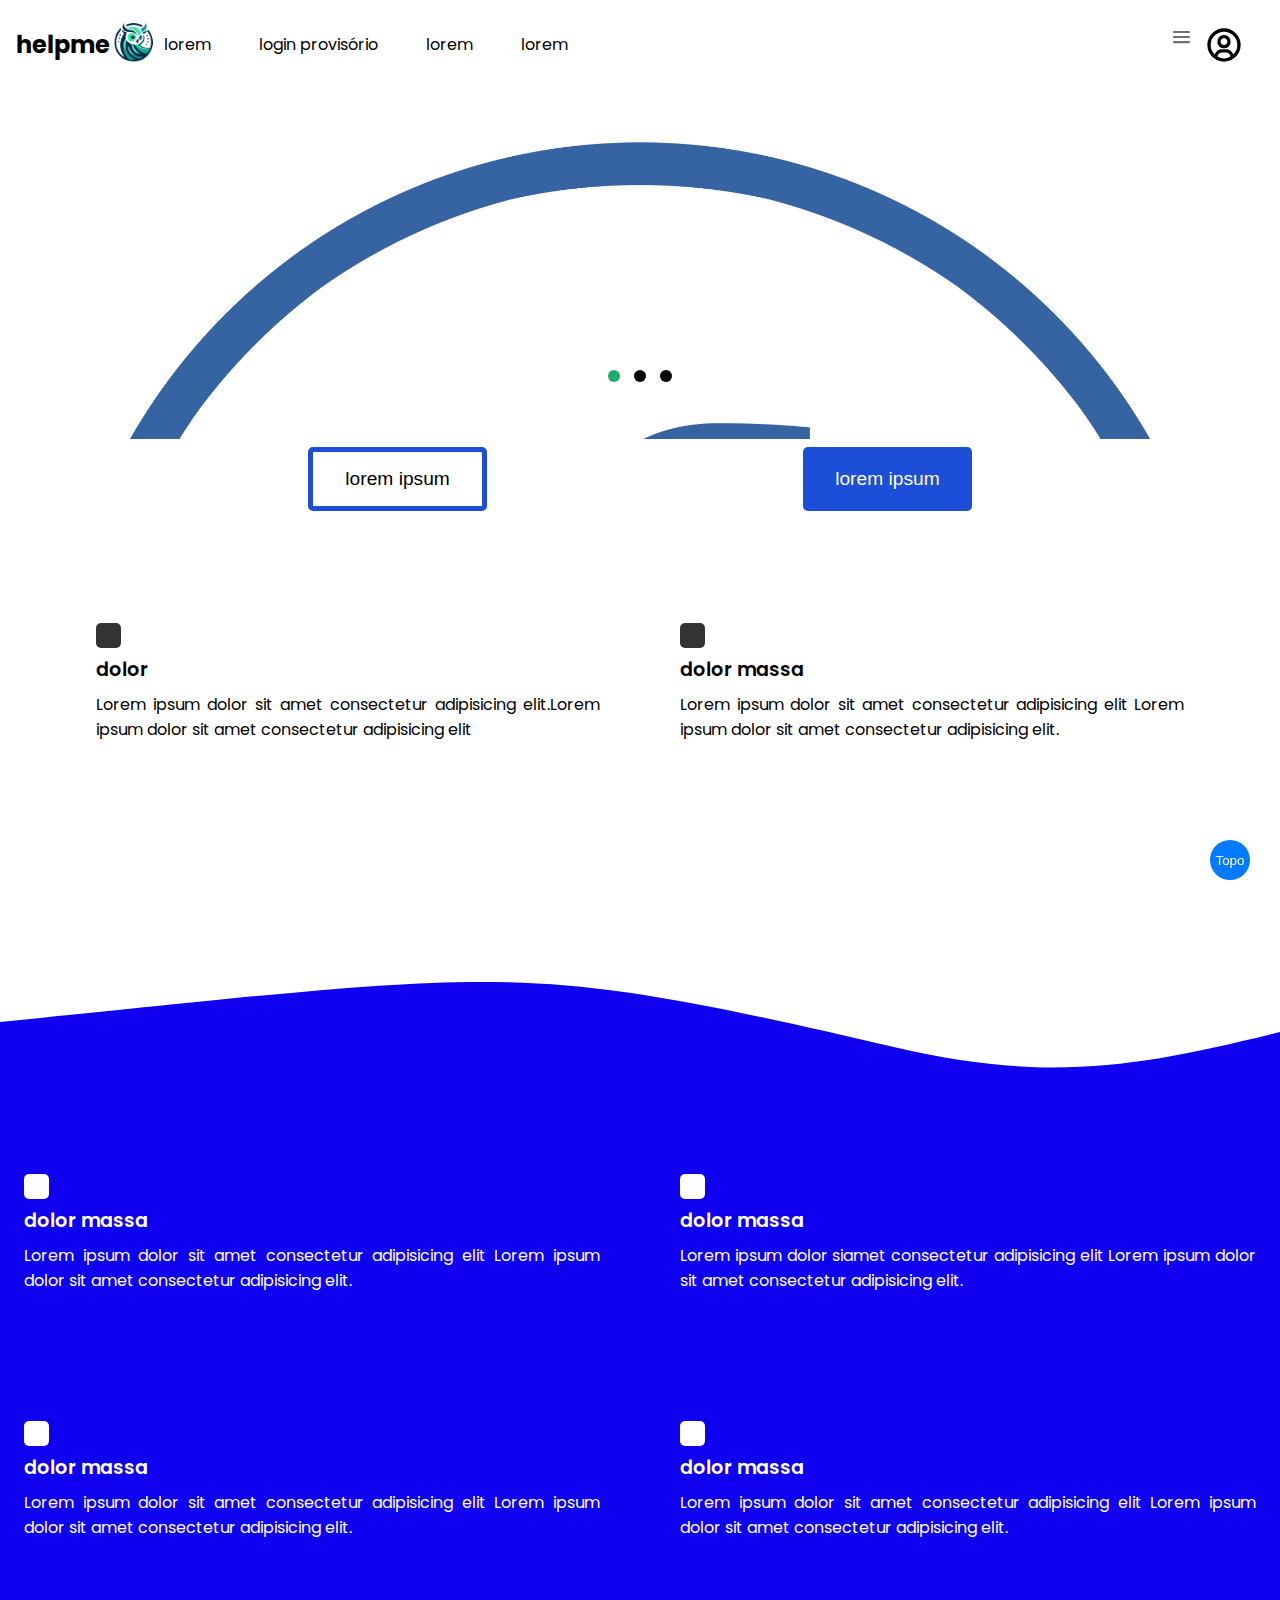
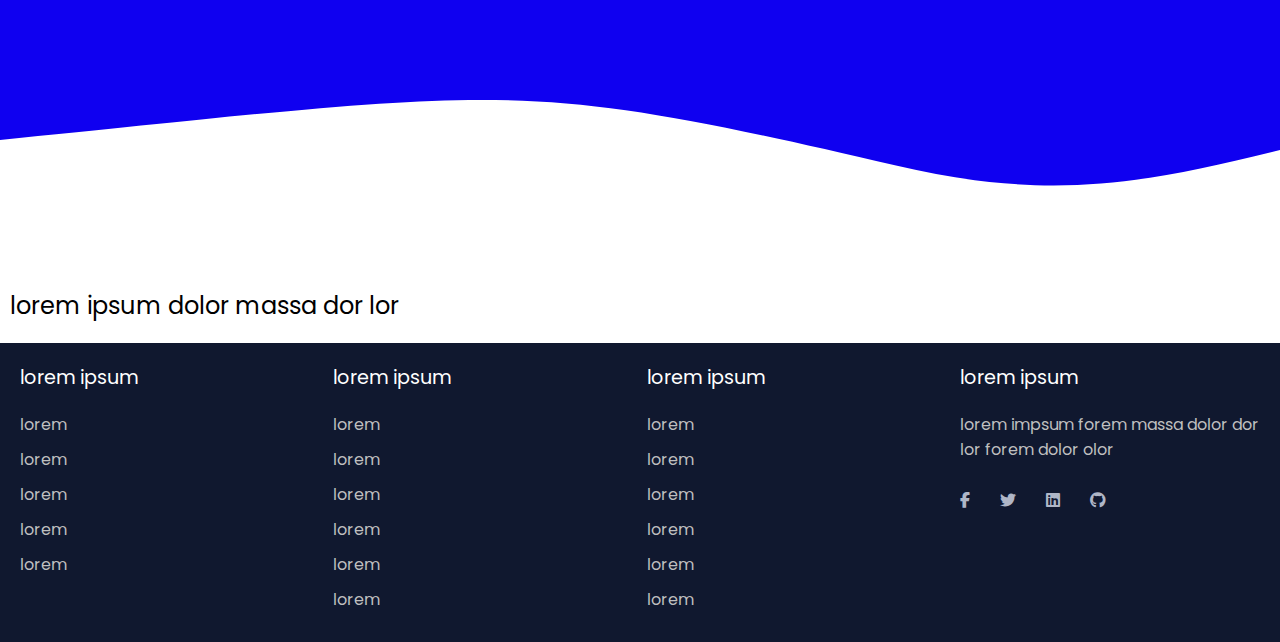
<file: index.html>
<!DOCTYPE html>
<html lang="pt-br">

<head>
  <meta charset="UTF-8">
  <meta name="viewport" content="width=device-width, initial-scale=1.0">
  <link rel="stylesheet" href="css/style.css">
  <script src="js/script.js" defer></script>
  <script src="js/usuario.js" defer></script>
  <script src="js/botaoSubir.js" defer></script>
  <script src="js/slide.js" defer></script>
  <link rel="preconnect" href="https://fonts.googleapis.com" />
  <link rel="preconnect" href="https://fonts.gstatic.com" crossorigin />
  <link href="https://fonts.googleapis.com/css2?family=Poppins:wght@300;400;500;600;700&display=swap" rel="stylesheet" />
  <link rel="stylesheet" href="https://fonts.googleapis.com/css2?family=Material+Symbols+Outlined:opsz,wght,FILL,GRAD@20..48,100..700,0..1,-50..200" />
  <link rel="stylesheet" href="https://cdnjs.cloudflare.com/ajax/libs/font-awesome/6.4.2/css/all.min.css" />
  <link rel="stylesheet" href="https://cdn.jsdelivr.net/npm/boxicons@latest/css/boxicons.min.css">
  <link href="https://fonts.googleapis.com/css2?family=Poppins:wght@200;300;400;600&display=swap" rel="stylesheet">
  <link href="https://fonts.googleapis.com/css?family=Material+Icons|Material+Icons+Outlined|Material+Icons+Two+Tone|Material+Icons+Round|Material+Icons+Sharp" rel="stylesheet">
  <title>helpme</title>
</head>

<body>

  <nav>

    <div id="logo">
      <h2>helpme</h2>
      <a href="#" class="aPadrao">
        <img src="images/logo.png" alt="logo" style="width: 50px;">
      </a>
    </div>

    <ul id="links">
      <li class="link aPadrao"><a href=".html">lorem</a></li>
      <li class="link aPadrao"><a href="login.html">login provisório</a></li>
      <li class="link aPadrao"><a href="#">lorem</a></li>
      <li class="link aPadrao"><a href="#">lorem</a></li>
    </ul>

    <div id="iconeNav">
      <div class="logo_item">
        <i class="bx bx-menu" id="sidebarOpen"></i>

      </div>
      <div class="action">
        <div class="profile" onclick="menuToggle();">
          <img src="/images/bx-user-circle.svg" alt="">
        </div>

        <div class="perfilMenu">
          <h3>
            lorem
            <div>
              lorem
            </div>
          </h3>
          <ul>
            <li>
              <span class="material-icons icons-size">person</span>
              <a href="#">lorem</a>
            </li>
            <li>
              <span class="material-icons icons-size">person</span>
              <a href="#">lorem</a>
            </li>
            <li>
              <span class="material-icons icons-size">person</span>
              <a href="#">lorem</a>
            </li>
            <li>
              <span class="material-icons icons-size">person</span>
              <a href="#">lorem</a>
            </li>
            <li>
              <span class="material-icons icons-size">person</span>
              <a href="#">lorem</a>
            </li>
            <li>
              <span class="material-icons icons-size">person</span>
              <a href="#">lorem</a>
            </li>
          </ul>
        </div>
      </div>


    </div>
    <div class="sidebar">
      <div class="menuConteudo">
        <ul class="itensMenu">
          <div class="tituloMenu impsumMenu"></div>

          <li class="item">
            <div href="#" class="navlink itensSubmenu">
              <span class="navlinkIcone">
                <i class="bx bx-log-out"></i>
              </span>
              <span class="navlink">lorem</span>
              <i class="bx bx-chevron-right arrow-left"></i>
            </div>

            <ul class="itensMenu submenu">
              <a href="#" class="linkNav sublink">lorem</a>
              <a href="#" class="linkNav sublink">lorem</a>
              <a href="#" class="linkNav sublink">lorem</a>
              <a href="#" class="linkNav sublink">lorem</a>
            </ul>
          </li>

          <li class="item">
            <div href="#" class="navlink itensSubmenu">
              <span class="navlinkIcone">
                <i class="bx bx-log-out"></i>
              </span>
              <span class="navlink">lorem</span>
              <i class="bx bx-chevron-right arrow-left"></i>
            </div>

            <ul class="itensMenu submenu">
              <a href="#" class="linkNav sublink">lorem</a>
              <a href="#" class="linkNav sublink">lorem</a>
              <a href="#" class="linkNav sublink">lorem</a>
              <a href="#" class="linkNav sublink">lorem</a>
            </ul>
          </li>

        </ul>

        <ul class="itensMenu">
          <div class="tituloMenu loremMenu"></div>

          <li class="item">
            <a href="#" class="linkNav">
              <span class="navlinkIcone">
                <i class="bx bx-log-out"></i>
              </span>
              <span class="navlink">lorem</span>
            </a>
          </li>


          <li class="item">
            <a href="#" class="linkNav">
              <span class="navlinkIcone">
                <i class="bx bx-log-out"></i>
              </span>
              <span class="navlink">lorem</span>
            </a>
          </li>
          <li class="item">
            <a href="#" class="linkNav">
              <span class="navlinkIcone">
                <i class="bx bx-log-out"></i>
              </span>
              <span class="navlink">lorem</span>
            </a>
          </li>
          <li class="item">
            <a href="#" class="linkNav">
              <span class="navlinkIcone">
                <i class="bx bx-log-out"></i>
              </span>
              <span class="navlink">lorem</span>
            </a>
          </li>
        </ul>
        <ul class="itensMenu">
          <div class="tituloMenu massaMenu"></div>
          <li class="item">
            <a href="#" class="linkNav">
              <span class="navlinkIcone">
                <i class="bx bx-log-out"></i>
              </span>
              <span class="navlink">lorem</span>
            </a>
          </li>
          <li class="item">
            <a href="#" class="linkNav">
              <span class="navlinkIcone">
                <i class="bx bx-log-out"></i>
              </span>
              <span class="navlink">lorem</span>
            </a>
          </li>
          <li class="item">
            <a href="#" class="linkNav">
              <span class="navlinkIcone">
                <i class="bx bx-log-out"></i>
              </span>
              <span class="navlink">lorem</span>
            </a>
          </li>
          <li class="item">
            <a href="#" class="linkNav">
              <span class="navlinkIcone">
                <i class="bx bx-log-out"></i>
              </span>
              <span class="linkNav">lorem</span>
            </a>
          </li>
        </ul>

        <div class="abaixoConteudo">
          <div class="abaixo sidebarEspandido">
            <span>lorem</span>
            <i class='bx bx-log-in'></i>
          </div>
          <div class="abaixo CollapseSidebar">
            <span>lorem</span>
            <i class='bx bx-log-out'></i>
          </div>
        </div>
      </div>
    </div>
  </nav>





  <div id="containerSlider">
    <div class="slider">
      <div class="slide"><img src="images/face.png" alt="Imagem 1"></div>
      <div class="slide"><img src="images/logo.png" alt="Imagem 2"></div>
      <div class="slide"><img src="images/micro.png" alt="Imagem 3"></div>
    </div>
    <div id="pontosSlider">
      <span class="ponto"></span>
      <span class="ponto"></span>
      <span class="ponto"></span>
    </div>
  </div>




  <div id="conteinerBotaoCentralizado">
    <button class="btn" id="btnSemLogin">lorem ipsum</button>
    <button class="btn">lorem ipsum</button>
  </div>
  <section class="container">
    <div id="cardCont">
      <div class="card">
        <svg width="25" height="25">
          <rect width="25" height="25" fill="#333333" rx="5" ry="5" />
        </svg>
        <h4>dolor</h4>
        <p>
          Lorem ipsum dolor sit amet consectetur adipisicing elit.Lorem ipsum dolor sit amet consectetur adipisicing elit
        </p>
      </div>
      <div class="card">
        <svg width="25" height="25">
          <rect width="25" height="25" fill="#333333" rx="5" ry="5" />
        </svg>
        <h4>dolor massa</h4>
        <p>
          Lorem ipsum dolor sit amet consectetur adipisicing elit Lorem ipsum dolor sit amet consectetur adipisicing elit.
        </p>
      </div>

    </div>
  </section>

  <svg viewBox="0 0 1000 200" class="onda">
    <path d="M0,100 
             C400,60 400,50 700,120
             S1000,0 2000,0
             V200 
             H0 
             Z" fill="#0f00f0" />
  </svg>
  <div id="waveDiv">
    <section>
      <div id="cardCont">
        <div class="card cardWave">
          <svg width="25" height="25">
            <rect width="25" height="25" fill="#fff" rx="5" ry="5" />
          </svg>
          <h4>dolor massa</h4>
          <p>
            Lorem ipsum dolor sit amet consectetur adipisicing elit Lorem ipsum dolor sit amet consectetur adipisicing elit.
          </p>
        </div>
        <div class="card cardWave">
          <svg width="25" height="25">
            <rect width="25" height="25" fill="#fff" rx="5" ry="5" />
          </svg>
          <h4>dolor massa</h4>
          <p>
            Lorem ipsum dolor siamet consectetur adipisicing elit Lorem ipsum dolor sit amet consectetur adipisicing elit.
          </p>
        </div>
        <div class="card cardWave">
          <svg width="25" height="25">
            <rect width="25" height="25" fill="#fff" rx="5" ry="5" />
          </svg>
          <h4>dolor massa</h4>
          <p>
            Lorem ipsum dolor sit amet consectetur adipisicing elit Lorem ipsum dolor sit amet consectetur adipisicing elit.
          </p>
        </div>
        <div class="card cardWave">
          <svg width="25" height="25">
            <rect width="25" height="25" fill="#fff" rx="5" ry="5" />
          </svg>
          <h4>dolor massa</h4>
          <p>
            Lorem ipsum dolor sit amet consectetur adipisicing elit Lorem ipsum dolor sit amet consectetur adipisicing elit.
          </p>
        </div>
      </div>
    </section>
  </div>
  <svg viewBox="0 0 1000 200" class="onda">
    <path d="M0,100 
             C400,60 400,50 700,120
             S1000,0 2000,0
             V0 
             H0 
             Z" fill="#0f00f0" />
  </svg>

  <button id="botaoTopo" title="Voltar ao Topo">Topo</button>





  <div id="footerCont">

    <section>
      <h2 id="textoFooter">lorem ipsum dolor massa dor lor </h2>
    </section>

    <footer class="footer">
      <div class="footerRow">
        <div class="footerCol">
          <h4>lorem ipsum</h4>
          <ul class="links">
            <li><a href="#">lorem</a></li>
            <li><a href="#">lorem</a></li>
            <li><a href="#">lorem</a></li>
            <li><a href="#">lorem</a></li>
            <li><a href="#">lorem</a></li>
          </ul>
        </div>

        <div class="footerCol">
          <h4>lorem ipsum</h4>
          <ul class="links">
            <li><a href="#">lorem</a></li>
            <li><a href="#">lorem</a></li>
            <li><a href="#">lorem</a></li>
            <li><a href="#">lorem</a></li>
            <li><a href="#">lorem</a></li>
            <li><a href="#">lorem</a></li>
          </ul>
        </div>

        <div class="footerCol">
          <h4>lorem ipsum</h4>
          <ul class="links">
            <li><a href="#">lorem</a></li>
            <li><a href="#">lorem</a></li>
            <li><a href="#">lorem</a></li>
            <li><a href="#">lorem</a></li>
            <li><a href="#">lorem</a></li>
            <li><a href="#">lorem</a></li>
          </ul>
        </div>

        <div class="footerCol">
          <h4>lorem ipsum</h4>
          <p>
            lorem impsum forem massa dolor dor lor forem dolor olor
          </p>
          <div id="iconesFooter">
            <i class="fa-brands fa-facebook-f"></i>
            <i class="fa-brands fa-twitter"></i>
            <i class="fa-brands fa-linkedin"></i>
            <i class="fa-brands fa-github"></i>
          </div>
        </div>
      </div>
    </footer>
  </div>


  <noscript>
    <meta http-equiv="refresh" content="0;url=noscript.html">
  </noscript>
  <script>

  </script>
</body>

</html>
</file>
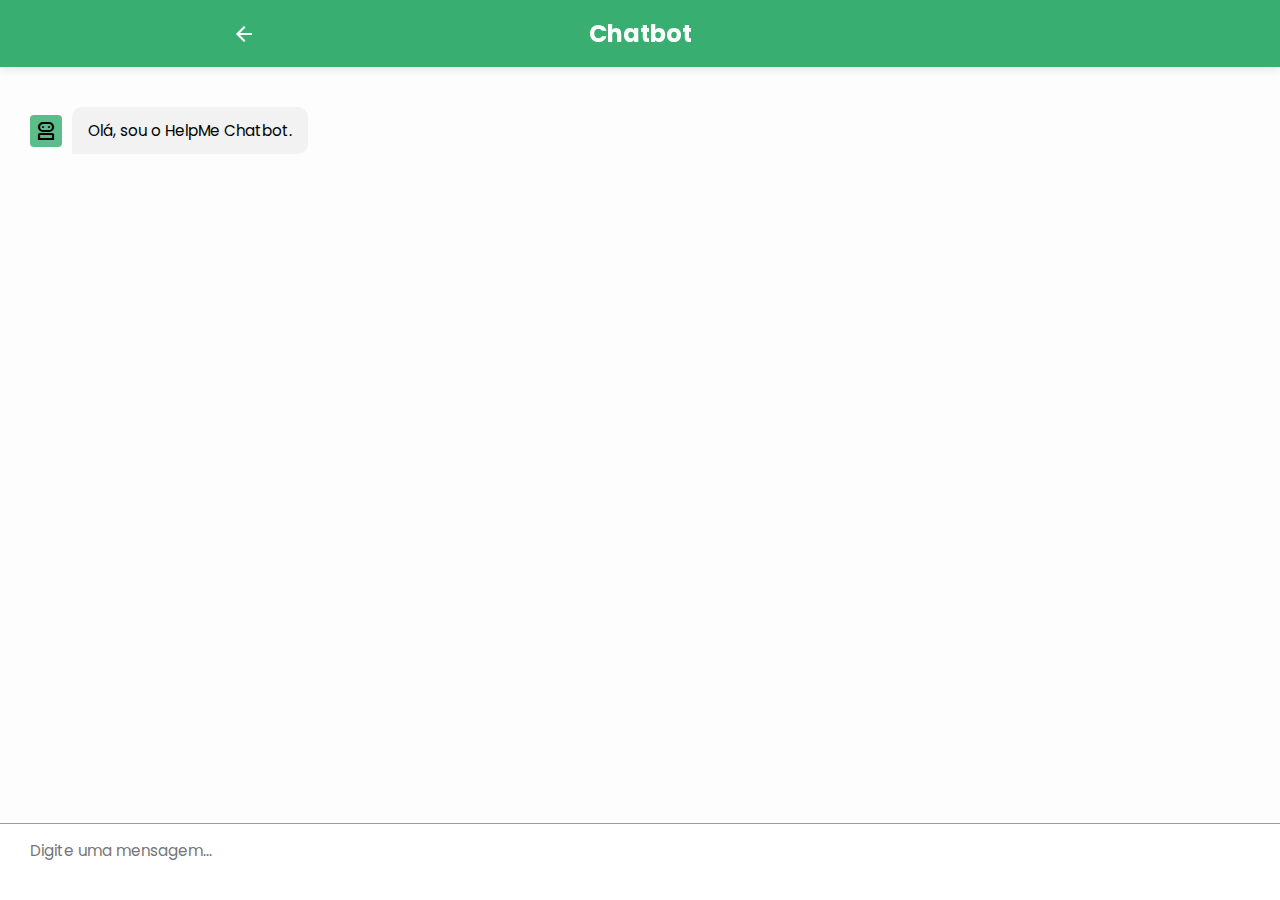
<file: chatbot.html>
<!DOCTYPE html>
<html lang="pt-br">

<head>
  <meta charset="utf-8">
  <meta name="viewport" content="width=device-width, initial-scale=1.0">
  <title>Helpme Chatbot</title>
  <link rel="stylesheet" href="css/chat.css">
  <link rel="stylesheet" href="https://fonts.googleapis.com/css2?family=Poppins:wght@400;500;600&display=swap">
  <link rel="stylesheet" href="https://fonts.googleapis.com/css2?family=Material+Symbols+Outlined:opsz,wght,FILL,GRAD@48,400,0,0">
  <link rel="stylesheet" href="https://fonts.googleapis.com/css2?family=Material+Symbols+Rounded:opsz,wght,FILL,GRAD@48,400,1,0">
  <script src="js/bot.js" defer></script>
</head>

<body>
  <div class="chatbot">
    <header>
      <a href="index.html"> <span class="material-symbols-outlined">arrow_back</span></a>
      <h2>Chatbot</h2>
    </header>
    <ul id="chatCont">
      <li class="chat chegada">
        <span class="material-symbols-outlined">robot_2</span>
        <p>Olá, sou o HelpMe Chatbot.</p>
      </li>
    </ul>
    <div id="chatInput">
      <textarea placeholder="Digite uma mensagem..." spellcheck="false" required></textarea>
      <span id="sendBtn" class="material-symbols-rounded">send</span>
    </div>
  </div>
</body>

</html>
</file>
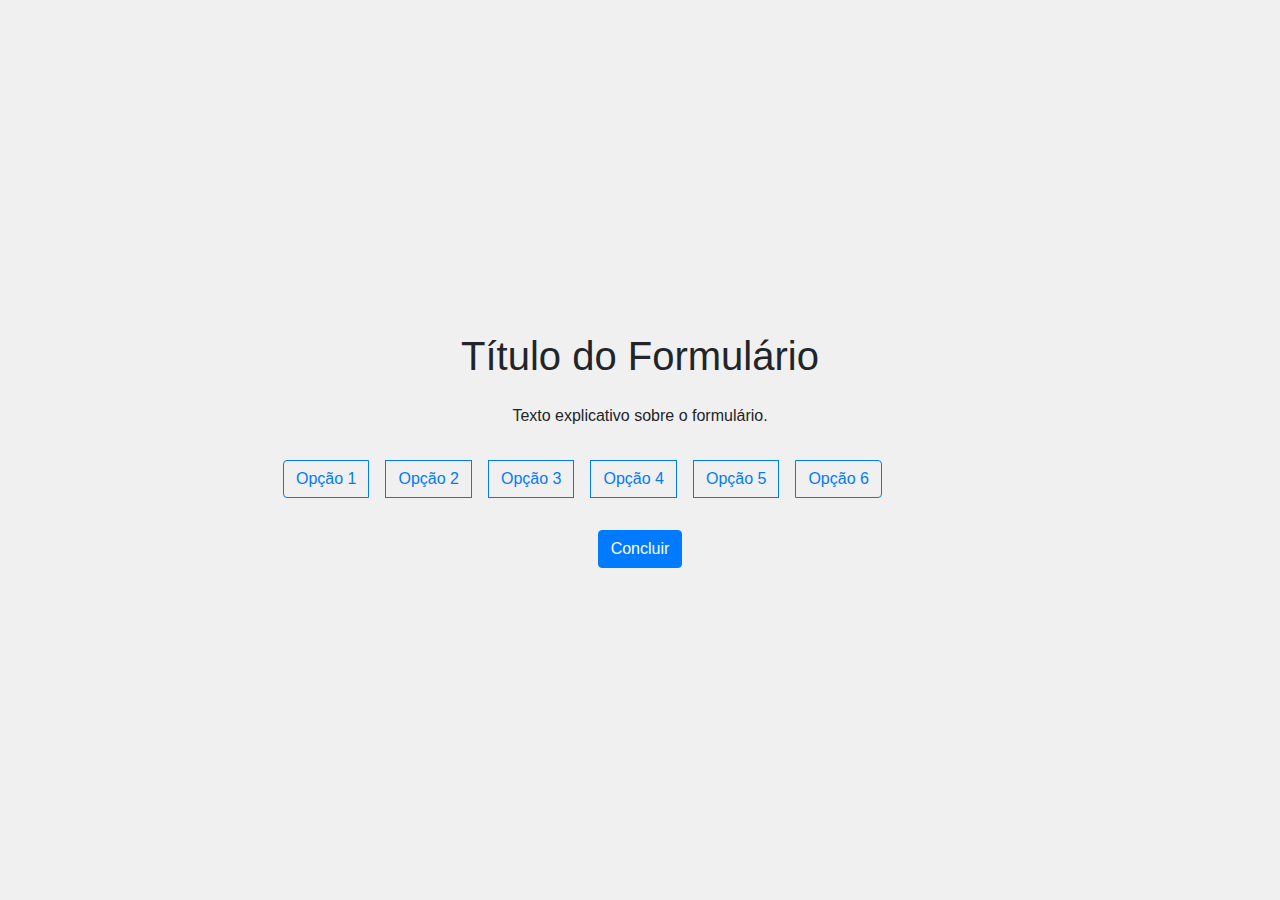
<file: formulario.html>
<!DOCTYPE html>
<html lang="pt-BR">
<head>
  <meta charset="UTF-8">
  <meta name="viewport" content="width=device-width, initial-scale=1, shrink-to-fit=no">
  <title>Formulário helpme prototipo</title>
  <link rel="stylesheet" href="https://maxcdn.bootstrapcdn.com/bootstrap/4.0.0/css/bootstrap.min.css">
  <style>
    body {
      min-height: 100vh;
      display: flex;
      align-items: center;
      justify-content: center;
      background-color: #f0f0f0;
    }
  </style>
</head>
<body>
  <div class="container">
    <div class="text-center">
      <h1 class="mb-4">Título do Formulário</h1>
      <p class="mb-4">Texto explicativo sobre o formulário.</p>
    </div>
    <div class="row justify-content-center">
      <div class="col-md-8">
        <div class="btn-group btn-group-toggle d-flex flex-wrap" data-toggle="buttons">
          <label class="btn btn-outline-primary m-2">
            <input type="checkbox" autocomplete="off" onclick="toggleSelection(this)"> Opção 1
          </label>
          <label class="btn btn-outline-primary m-2">
            <input type="checkbox" autocomplete="off" onclick="toggleSelection(this)"> Opção 2
          </label>
          <label class="btn btn-outline-primary m-2">
            <input type="checkbox" autocomplete="off" onclick="toggleSelection(this)"> Opção 3
          </label>
          <label class="btn btn-outline-primary m-2">
            <input type="checkbox" autocomplete="off" onclick="toggleSelection(this)"> Opção 4
          </label>
          <label class="btn btn-outline-primary m-2">
            <input type="checkbox" autocomplete="off" onclick="toggleSelection(this)"> Opção 5
          </label>
          <label class="btn btn-outline-primary m-2">
            <input type="checkbox" autocomplete="off" onclick="toggleSelection(this)"> Opção 6
          </label>
        </div>
      </div>
    </div>
    <div class="row justify-content-center mt-4">
      <div class="col-md-8 text-center">
        <div id="warning" class="alert alert-danger d-none" role="alert">Selecione pelo menos uma opção.</div>
        <button class="btn btn-primary" onclick="displaySelectedOptions()">Concluir</button>
      </div>
    </div>
  </div>

  <script src="https://code.jquery.com/jquery-3.2.1.slim.min.js"></script>
  <script src="https://cdnjs.cloudflare.com/ajax/libs/popper.js/1.12.9/umd/popper.min.js"></script>
  <script src="https://maxcdn.bootstrapcdn.com/bootstrap/4.0.0/js/bootstrap.min.js"></script>
  
  <script>
    function toggleSelection(button) {
      const warning = document.getElementById('warning');
      warning.classList.add('d-none');
    }

    function displaySelectedOptions() {
      const selectedOptions = document.querySelectorAll('input[type="checkbox"]:checked');
      const warning = document.getElementById('warning');
      if (selectedOptions.length === 0) {
        warning.classList.remove('d-none'); 
      } else {
        warning.classList.add('d-none');
      }
    }
  </script>
</body>
</html>
</file>
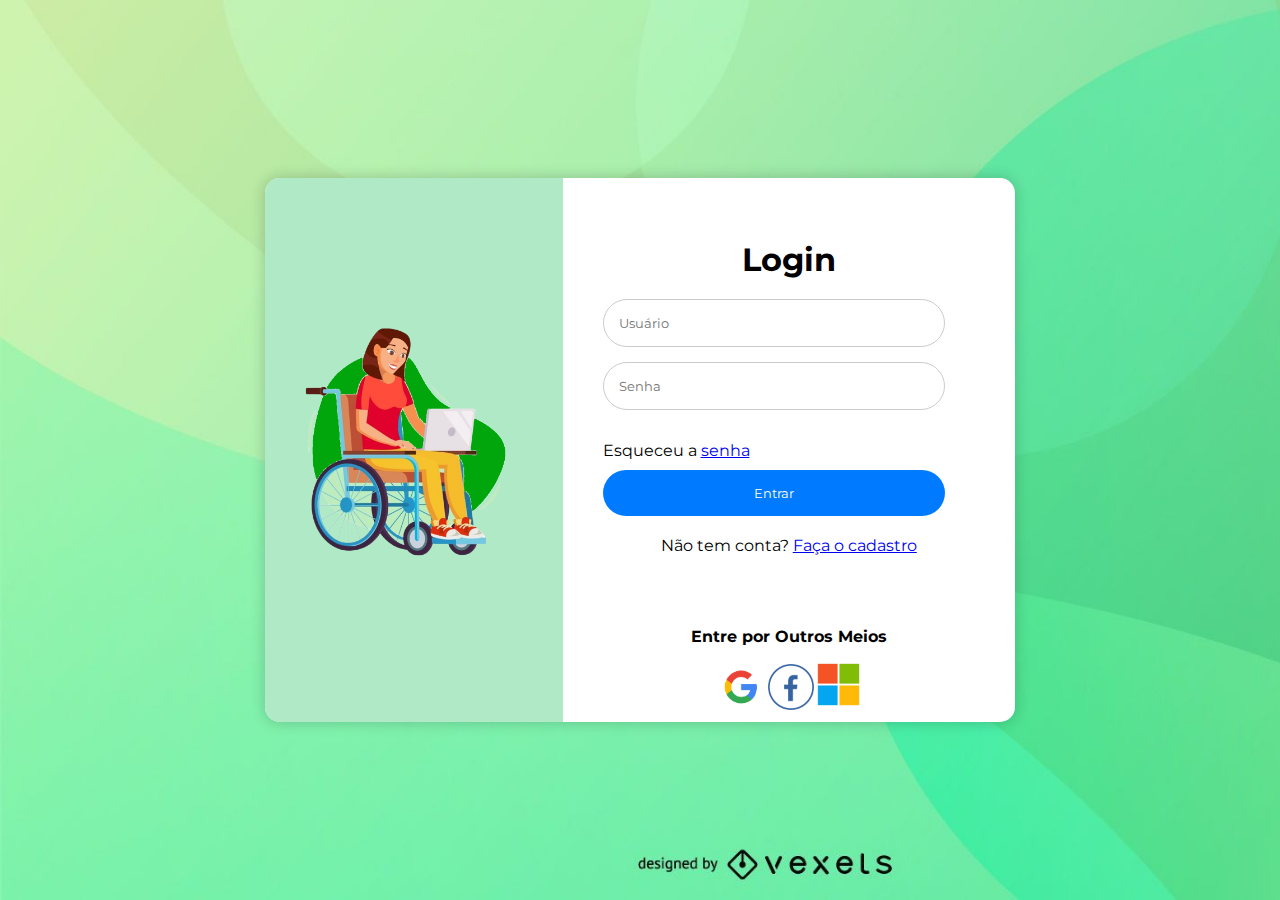
<file: login.html>
<!DOCTYPE html>
<html lang="pt-br">
<head>
  <meta charset="UTF-8">
  <meta name="viewport" content="width=device-width, initial-scale=1.0">
  <link rel="stylesheet" href="css/login.css">
  <title>Página do Login</title>
</head>
<body>
  <div class="login-container">
    <div class="image"><img class="login-image" src="/images/mulher.png" alt="imagem" width="280"></div>
    <div class="conteudo">
      <form class="login-form">
        <h1>Login</h1>
        <input type="text" placeholder="Usuário" required>
        <input type="password" placeholder="Senha" required>
        <p class="forgot-password">Esqueceu a <a href="#">senha</a></p>
        <button type="submit">Entrar</button>
        <p class="register-text">Não tem conta? <a href="#">Faça o cadastro</a></p>
      </form>
      <p class="entrar">Entre por Outros Meios</p>
      <div class="container-icones">
        <a href="#" ><img class="gogle" src="/images/gogle.png" alt="" width="50"></a>
        <a href="#" ><img class="face"src="/images/face.png" alt="" width="50"></a>
        <a href="#"><img class="micro" src="/images/micro.png" alt="" width="45"></a>
      </div>
    </div>
  </div>
</body>
</html>
</file>
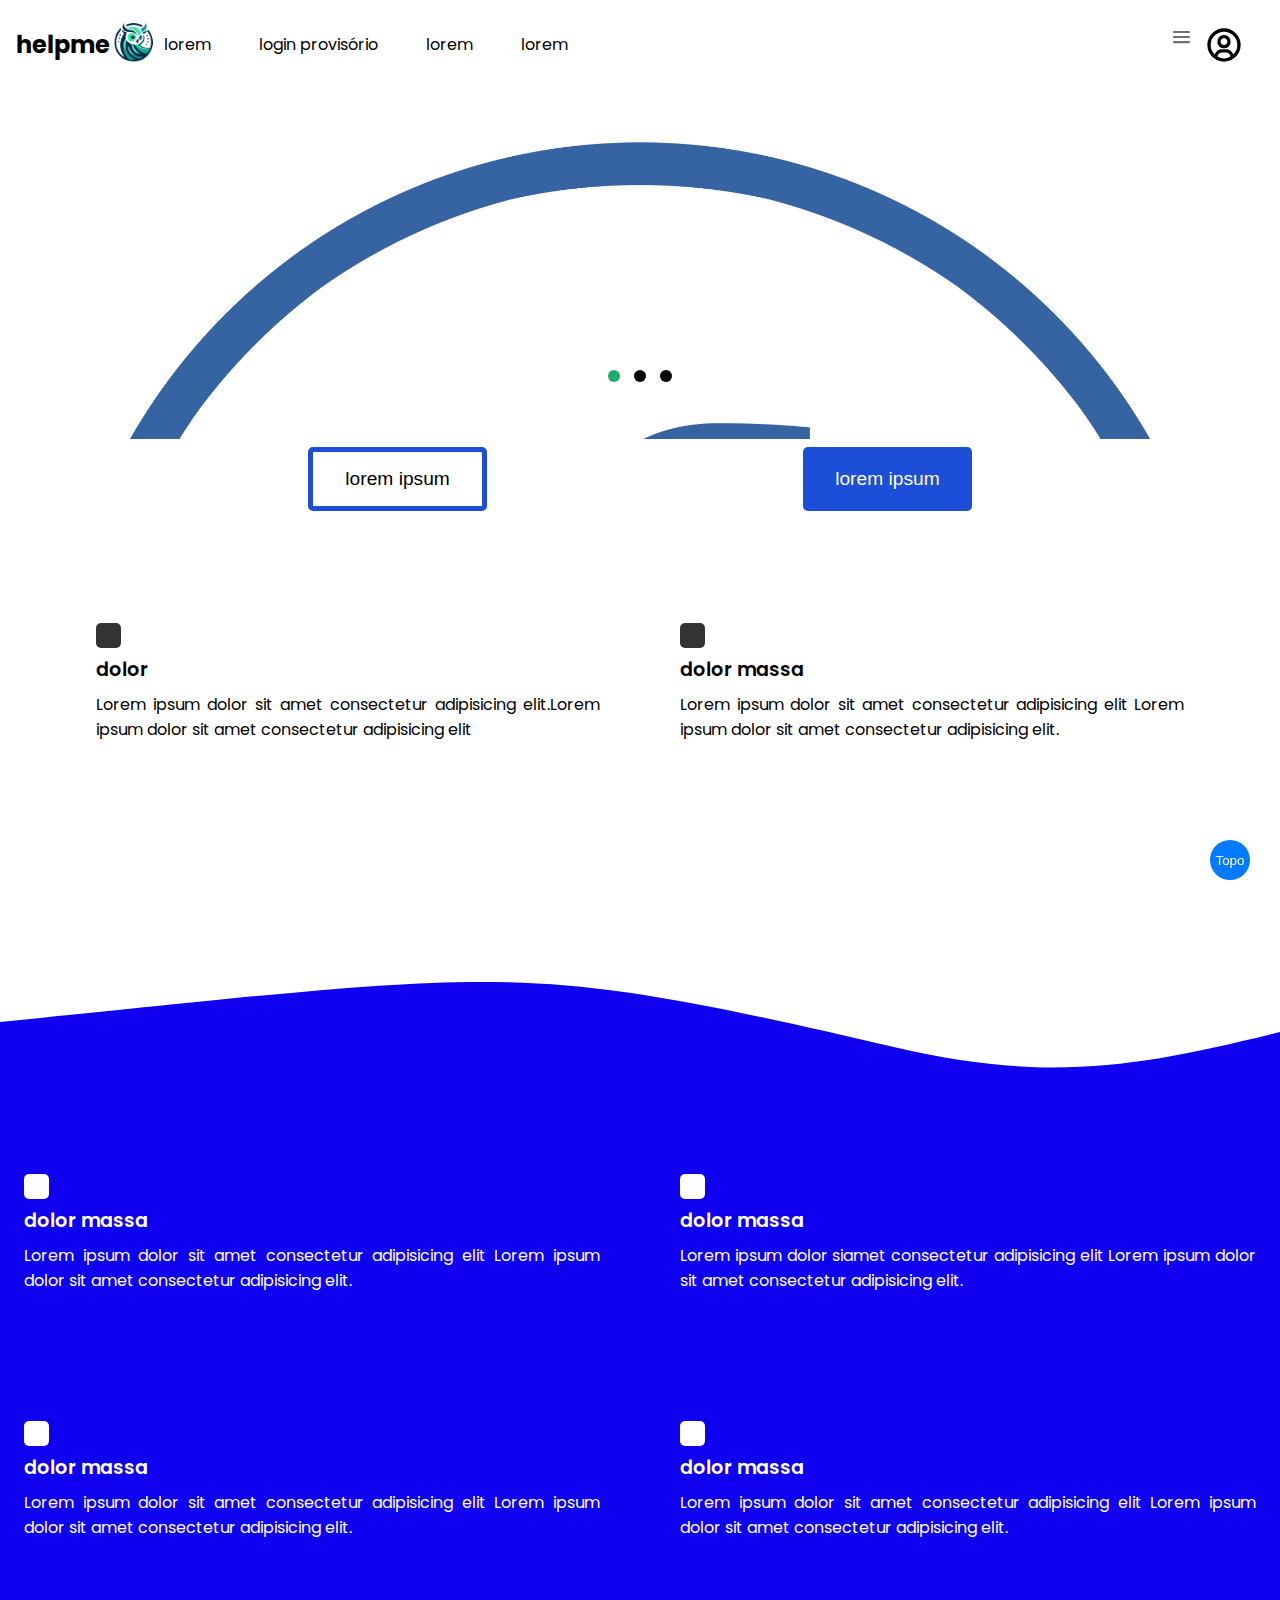
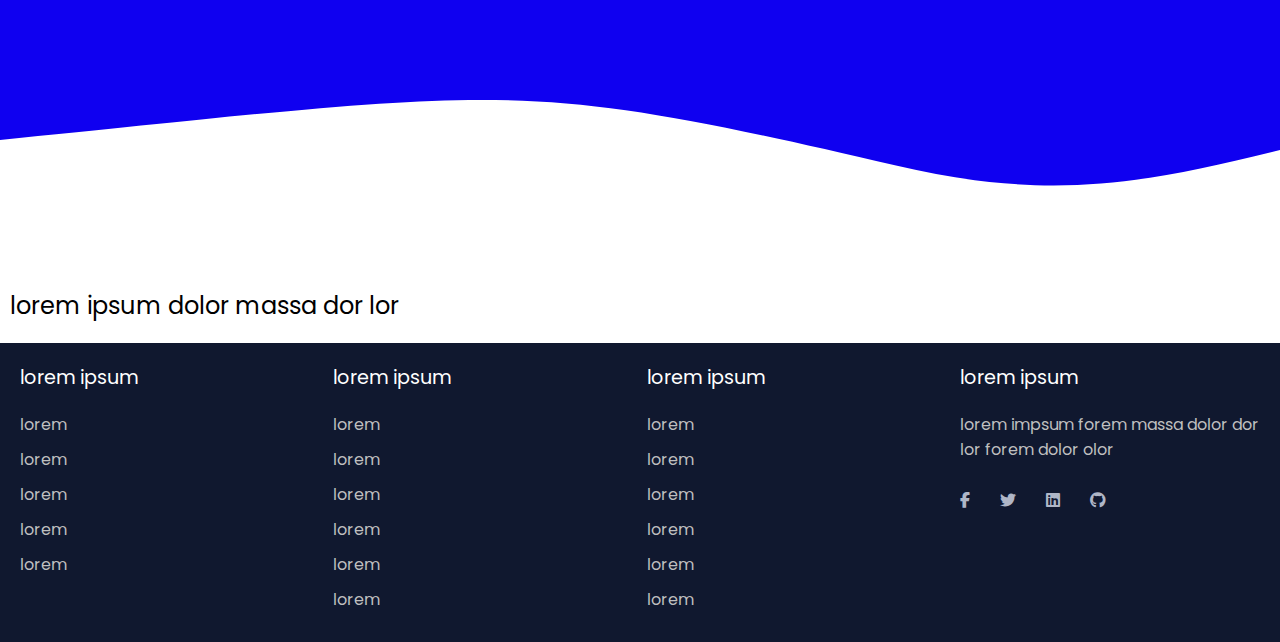
<file: noscript.html>
<!DOCTYPE html>
<html lang="pt-br">
<head>
  <meta charset="UTF-8">
  <meta name="viewport" content="width=device-width, initial-scale=1.0">
  <script defer>
        if (window.navigator && window.navigator.userAgent) {
          window.location.href = "index.html";
        }
  </script>
  <title>Botões dos Navegadores</title>
  <style>

    .checkbox {
      display: none;
    }

    .checkbox-label {
      display: inline-block;
      padding: 10px 20px;
      font-size: 16px;
      background-color: #1d4ed8;
      color: white;
      cursor: pointer;
      border-radius: 5px;
      margin-bottom: 10px;
    }

    .checkbox:checked + .checkbox-label {
      background-color: #1e40af;
    }

    .conteudo {
      display: none;
      padding: 10px;
      background-color: #f0f0f0;
      border: 1px solid #ccc;
      border-radius: 5px;
      margin-top: 10px;
    }

    .checkbox:checked + .checkbox-label + .conteudo {
      display: block;
    }
    
  </style>
</head>
<body>

<label>
  <input type="checkbox" class="checkbox">
  <span class="checkbox-label">Google Chrome</span>
  <div class="conteudo">
    Conteúdo para Google Chrome.
  </div>
</label>

<label>
  <input type="checkbox" class="checkbox">
  <span class="checkbox-label">Mozilla Firefox</span>
  <div class="conteudo">
    Conteúdo para Mozilla Firefox.
  </div>
</label>

<label>
  <input type="checkbox" class="checkbox">
  <span class="checkbox-label">Safari</span>
  <div class="conteudo">
    Conteúdo para Safari.
  </div>
</label>

<label>
  <input type="checkbox" class="checkbox">
  <span class="checkbox-label">Microsoft Edge</span>
  <div class="conteudo">
    Conteúdo para Microsoft Edge.
  </div>
</label>

<label>
  <input type="checkbox" class="checkbox">
  <span class="checkbox-label">Internet Explorer</span>
  <div class="conteudo">
    Conteúdo para Internet Explorer.
  </div>
</label>

<label>
  <input type="checkbox" class="checkbox">
  <span class="checkbox-label">Opera</span>
  <div class="conteudo">
    Conteúdo para Opera.
  </div>
</label>

<label>
  <input type="checkbox" class="checkbox">
  <span class="checkbox-label">Brave</span>
  <div class="conteudo">
    Conteúdo para Brave.
  </div>
</label>

</body>
</html>
</file>
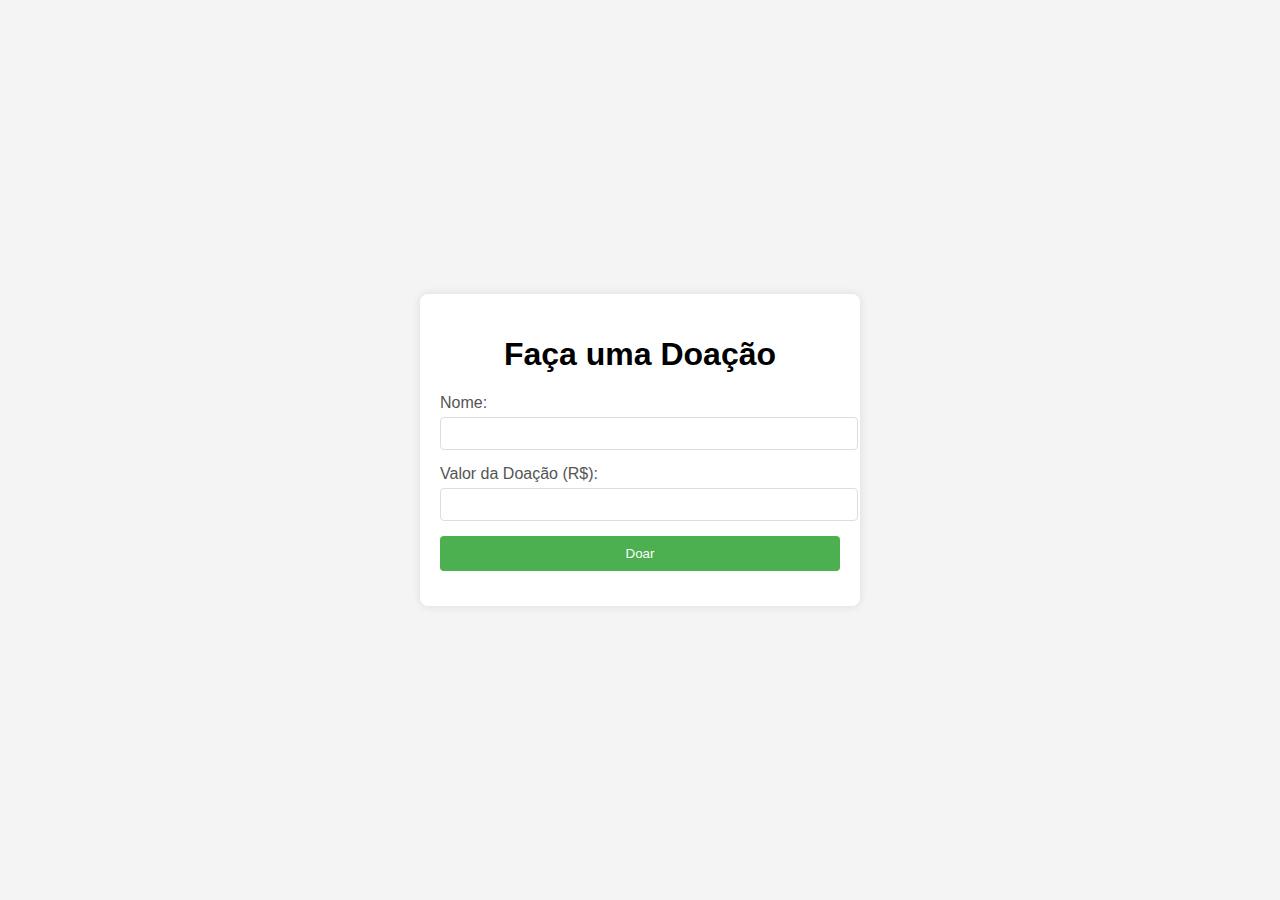
<file: testPagina/doacao.html>
<!DOCTYPE html>
<html lang="pt-br">
<head>
    <meta charset="UTF-8">
    <meta name="viewport" content="width=device-width, initial-scale=1.0">
    <link rel="stylesheet" href="doacao.css">
    <title>Página de Doação</title>
</head>
<body>
    <div class="container">
        <header class="page-header">
            <h1>Faça uma Doação</h1>
        </header>

        <section class="form-section">
            <form id="formDoacao">
                <div class="form-group">
                    <label for="nome" class="form-label">Nome:</label>
                    <input type="text" id="nome" name="nome" class="input-field" required>
                </div>

                <div class="form-group">
                    <label for="valor" class="form-label">Valor da Doação (R$):</label>
                    <input type="number" id="valor" name="valor" class="input-field" min="1" required>
                </div>

                <button type="button" onclick="processarDoacao()" class="btn-doar">Doar</button>
            </form>
        </section>

        <div id="mensagem" class="mensagem"></div>
    </div>

    <script src="doacao.js"></script>
</body>
</html>
</file>
<file: css/style.css>
@import url('https://fonts.googleapis.com/css2?family=Poppins:wght@300;400;500;600;700;800&display=swap');

:root {
    --primary-color: #1d4ed8;
    --hover-color: #1e40af;
  --header-height: 3.5rem;
  --nav-width: 219px;
  --primeiraCor: #6923D0;
  --first-color-light: #F4F0FA;
  --title-color: #19181B;
  --corTexto: #58555E;
  --corTextoClaro: #A5A1AA;
  --body-color: #F9F6FD;
  --container-color: #FFFFFF;
  --white-color: #fff;
  --blue-color: #4070f4;
  --grey-color: #707070;
  --grey-color-light: #aaa;
  --body-font: 'Poppins', sans-serif;
  --tamanhoFonteNormal: .938rem;
  --tamanhoFonteMenor: .75rem;
  --smaller-font-size: .75rem;
  --fonteMedioNegrito: 500;
  --font-semi-bold: 600;
  --z-fixed: 100;
}

@media screen and (min-width: 1024px) {
  :root {
    --normal-font-size: 1rem;
    --tamanhoFonteMenor: .875rem;
    --smaller-font-size: .813rem;
  }
}


* {
  padding: 0;
  margin: 0;
  outline: none;
  border: none;
  box-sizing: border-box;
}

a {
  text-decoration: none;
}


body {
  font-family: 'Poppins', sans-serif;
}

nav {
  max-width: 100vw;
  margin: auto;
  padding: 1rem 1rem;
  display: flex;
  align-items: center;

}

.aPadrao {
  text-decoration: none;
}

#logo {
  max-width: 100px;
  margin-right: 3rem;
  display: flex;
  align-items: center;
  font-weight: lighter;
}



#links {
  list-style: none;
  display: flex;
  align-items: center;
  gap: 3rem;
}

.link a,
.link a::after {
  text-decoration: none;
  color: #000;
}

.link a::after {
  display: block;
  background: var(--primary-color);
  transition: width 0.3s ease;
}

.link a:hover::after {
  width: 70%;
}

#iconeNav {
  display: flex;
}

.icons-size{
    color: #333;
    font-size: 14px;
}

.action{
   margin-right: 20px;  
    
}

.perfilMenu{
  position: fixed;
  overflow: hidden;
  margin: 20px;
  z-index: 100;
  border: 0.5px solid black;
}

.action .profile{
    cursor: pointer;
    height: 40px;
    overflow: hidden;
    position: relative;
    width: 40px;
}

.action .profile img{
    width: 100%;
    top: 0;
    position: absolute;
    object-fit: cover;
    left: 0;
    height: 100%;
}

.action .perfilMenu{
    background-color:#FFF;
    box-sizing:0 5px 25px rgba(0,0,0,0.1);
    border-radius: 15px;
    padding: 10px 20px;
    position: absolute;
    right: -10px;
    width: 200px;
    transition: 0.5s;
    top: 120px;
    visibility: hidden;
    opacity: 0;
}

.action .perfilMenu.active{
    opacity: 1;
    top: 80px;
    visibility: visible;
}

.action .perfilMenu::before{
    background-color:#fff;
    content: '';
    height: 20px;
    position: absolute;
    right: 30px;
    transform:rotate(45deg);
    top:-5px;
    width: 20px;
}

.action .perfilMenu h3{
    color: #555;
    font-size: 16px;
    font-weight: 600;
    line-height: 1.3em;
    padding: 20px 0px;
    text-align: left;
    width: 100%;
}

.action .perfilMenu h3 div{
    color: #818181;
    font-size: 14px;
    font-weight: 400;
}

.action .perfilMenu ul li{
    align-items: center;
    border-top:1px solid rgba(0,0,0,0.05);
    display: flex;
    justify-content: left;
    list-style: none;
    padding: 10px 0px;
}

.action .perfilMenu ul li img{
    max-width: 20px;
    margin-right: 10px;
    opacity: 0.5;
    transition:0.5s
}

.action .perfilMenu ul li a{
    display: inline-block;
    color: #555;
    font-size: 14px;
    font-weight: 600;
    padding-left: 15px;
    text-decoration: none;
    text-transform: uppercase;
    transition: 0.5s;
}

.action .perfilMenu ul li:hover img{
    opacity: 1;
}

.action .menus ul li:hover a{
    color:#ff00ff;
}

#iconeNav {
  margin-left: auto;
}

.sidebar {
  background-color: var(--white-color);
  width: 260px;
  position: fixed;
  top: 0;
  left: 0;
  height: 100vh;
  padding: 80px 20px;
  z-index: 100;
  overflow-y: scroll;
  box-shadow: 0 0 1px var(--grey-color-light);
  transition: all 0.5s ease;
}
  .sidebar.close {
    left: -100%;
  }

  #sidebarOpen {
    font-size: 25px;
    display: block;
    margin-right: 10px;
    cursor: pointer;
    color: var(--grey-color);
  }
  
  .sidebar.close .abaixoConteudo {
    left: -100%;
  }
.sidebar::-webkit-scrollbar {
  display: none;
}
.menuConteudo {
  position: relative;
}
.tituloMenu {
  margin: 15px 0;
  padding: 0 20px;
  font-size: 18px;
}

.tituloMenu::before {
  color: var(--grey-color);
  white-space: nowrap;
}
.impsumMenu::before {
  content: "impsum";
}
.loremMenu::before {
  content: "lorem";
}
.massaMenu::before {
  content: "massa";
}

.itensMenu {
  padding: 0;
  list-style: none;
}
.navlinkIcone {
  position: relative;
  font-size: 22px;
  min-width: 50px;
  line-height: 40px;
  display: inline-block;
  text-align: center;
  border-radius: 6px;
}
.navlinkIcone::before {
  content: "";
  position: absolute;
  height: 100%;
  width: calc(100% + 100px);
  left: -20px;
}

.sidebar .linkNav {
  display: flex;
  align-items: center;
  width: 100%;
  padding: 4px 15px;
  border-radius: 8px;
  text-decoration: none;
  color: var(--grey-color);
  white-space: nowrap;
}
.sidebar.close .navlink {
  display: none;
}
.linkNav:hover {
  color: var(--white-color);
  background: var(--blue-color);
}

.itensSubmenu {
  cursor: pointer;
}
.submenu {
  display: none;
}
.itensSubmenu .arrow-left {
  position: absolute;
  right: 10px;
  display: inline-block;
  margin-right: auto;
}

.submenuShow ~ .submenu {
  display: block;
}
.submenuShow .arrow-left {
  transform: rotate(90deg);
}
.submenu .sublink {
  padding: 15px 15px 15px 52px;
}

.abaixo {
  position: absolute;
  display: flex;
  align-items: center;
  left: 0;
  justify-content: space-around;
  padding: 18px 0;
  text-align: center;
  width: 100%;
  color: var(--grey-color);
  border-top: 1px solid var(--grey-color-light);
  background-color: var(--white-color);
}
.abaixo i {
  font-size: 20px;
}
.abaixo span {
  font-size: 18px;
}
.sidebar.close .abaixoConteudo {
  width: 50px;
  left: 15px;
}
.sidebar.close .abaixo span {
  display: none;
}
.sidebar.hoverable .CollapseSidebar {
  display: none;
}

#conteinerBotaoCentralizado {
  display: flex;
  justify-content: space-evenly;
}

.btn {
  padding: 1rem 2rem;
  font-size: 1.2rem;
  color: #fff;
  background-color: var(--primary-color);
  border-radius: 5px;
  cursor: pointer;
  transition: background-color 0.3s ease, transform 0.3s ease;
  margin: 0.5rem;
}

.btn:hover {
  background-color: var(--hover-color);
  transform: scale(1.05);
}

#btnSemLogin{
  border: var(--primary-color) solid 5px;
  background-color: transparent;
  color: #000;
}

.container {
  max-width: 1200px;
  margin: auto;
  padding: 5rem 2rem;
}

.header {
  display: grid;
  grid-template-columns: repeat(2, 1fr);
  align-items: center;
  gap: 2rem;
}

#containerSlider {
  position: relative;
  width: 100%;
  max-height: 600px;
  height: 350px;
  margin: 0 auto;
  overflow: hidden;
}

.slider {
  display: flex;
  transition: transform 0.5s ease-in-out;
}

.slide {
  flex: 0 0 100%;
  height: 100%;
}

img {
  width: 100%;
  max-height: 100%;
}

#pontosSlider {
  position: absolute;
  bottom: 50px;
  left: 0;
  right: 0;
  text-align: center;
}

.ponto {
  display: inline-block;
  width: 12px;
  height: 12px;
  background-color: #000;
  border-radius: 50%;
  margin: 0 5px;
}

.ponto.ativo {
  background-color: #23AC6E;
}

#cardCont {
  display: grid;
  grid-template-columns: repeat(2, 1fr);
  gap: 10px;
  flex-wrap: wrap;
  gap: 2rem;
  justify-content: space-evenly;
}

#cardCont .card {
  flex: 1 1 calc(33.33% - 2rem);
  padding: 1.5rem;
  border-radius: 10px;
  
  margin-bottom: 2rem;
}

#cardCont .card h4 {
  margin-bottom: 0.5rem;
  font-size: 1.2rem;
  font-weight: 600;
}

#cardCont .card p {
  margin-bottom: 1rem;
  text-align: justify;
}

#waveDiv {
  background-color: #0f00f0;
  display: flex;
}

#botaoTopo {
    position: fixed;
    bottom: 20px;
    right: 30px;
    z-index: 99;
    border: none;
    outline: none;
    background-color: #007bff;
    color: white;
    cursor: move;
    width: 40px;
    height: 40px;
    border-radius: 50%;
}


.footer {
  position: absolute;
  top: 50%;
  left: 50%;
  transform: translate(-50%, -50%);
  max-width: 1280px;
  width: 95%;
  background: #10182F;
  border-radius: 6px;
}

.footer .footerRow {
  display: flex;
  flex-wrap: wrap;
  justify-content: space-between;
  gap: 3.5rem;
  padding: 60px;
}

.footerRow .footerCol h4 {
  color: #fff;
  font-size: 1.2rem;
  font-weight: 400;
}

.footerCol .links {
  margin-top: 20px;
}

.footerCol .links li {
  list-style: none;
  margin-bottom: 10px;
}

.footerCol .links li a {
  text-decoration: none;
  color: #bfbfbf;
}

.footerCol .links li a:hover {
  color: #fff;
}

.footerCol p {
  margin: 20px 0;
  color: #bfbfbf;
  max-width: 300px;
}

.footerCol #iconesFooter {
  display: flex;
  margin-top: 30px;
  gap: 30px;
  cursor: pointer;
}

.footerCol #iconesFooter i {
  color: #afb6c7;
}

.footerCol #iconesFooter i:hover  {
  color: #fff;
  }



@media (max-width: 900px) {
  #links {
    display: none;
  }
}


.onda {
  display: flex;
  
}

.cardWave {
  color: #fff;
  
}

#textoFooter {
  font-size: 1.5rem;
  margin: 20px 10px;
  font-weight: normal;
}

  .footer {
    position: relative;
    bottom: 0;
    left: 0;
    transform: none;
    width: 100%;
    border-radius: 0;
  }

  .footer .footerRow {
    padding: 20px;
    gap: 1rem;
  }
  

@media (max-width: 600px) {
  #conteinerBotaoCentralizado {
    flex-direction: column;
    align-items: center;
  }

  .btn {
    width: 80%;
  }

  .btn:hover {
    background-color: var(--hover-color);
  }
  
  #cardCont{
    grid-template-columns: repeat(1, 1fr);
  }

  #textoFooter {
    font-size: 1.1rem;
  }
  
}

@media (min-width: 1800px){
    #cardCont {
      grid-template-columns: repeat(2, 1fr);
    }
  }
</file>
<file: css/chat.css>
@import url('https://fonts.googleapis.com/css2?family=Poppins:wght@400;500;600&display=swap');

* {
  margin: 0;
  padding: 0;
  box-sizing: border-box;
  font-family: "Poppins", sans-serif;
}

body {
  background: #E3F2FD;
}

.chatbot-toggler {
  position: fixed;
  bottom: 30px;
  right: 35px;
  outline: none;
  border: none;
  height: 50px;
  width: 50px;
  display: flex;
  cursor: pointer;
  align-items: center;
  justify-content: center;
  border-radius: 50%;
  background: rgba(49, 92, 216, 1);
  
}

.chatbot {
  position: fixed;
  height: 100vh;
  width: 100vw;
  background: #FDFDFD;
  overflow: hidden;
  box-shadow: 0 0 128px 0 rgba(0, 0, 0, 0.2);
}

.chatbot header {
  padding: 16px 0;
  position: relative;
  text-align: center;
  color: #fff;
  background: rgba(56, 175, 112, 1);
  box-shadow: 0 2px 10px rgba(0, 0, 0, 0.1);
}

.chatbot header a span {
  position: absolute;
  right: 80%;
  top: 50%;
  cursor: pointer;
  transform: translateY(-50%);
  color: #fff;
}

.chatbot #chatCont {
  overflow-y: auto;
  height: 90%;
  padding: 40px 30px 110px;
}

#chatCont .chat {
  display: flex;
  list-style: none;
}

#chatCont .outgoing {
  margin: 20px 0;
  justify-content: flex-end;
}

#chatCont .chegada span {
  width: 32px;
  height: 32px;
  cursor: default;
  text-align: center;
  line-height: 32px;
  align-self: flex-end;
  margin: 0 10px 7px 0;
  background: rgba(91, 190, 138, 1);
  border-radius: 4px;
}

#chatCont .chat p {
  white-space: pre-wrap;
  padding: 12px 16px;
  border-radius: 10px 10px 0 10px;
  max-width: 75%;
  color: #fff;
  font-size: 0.95rem;
  background: rgba(56, 67, 175, 1); 
}

#chatCont .chegada p {
  border-radius: 10px 10px 10px 0;
  color: #000;
  background: #f2f2f2;
}

.chatbot #chatInput {
  display: flex;
  gap: 5px;
  position: absolute;
  bottom: 0;
  width: 100vw;
  background: rgba(255, 255, 255, 1);
  padding: 0px 30px;
  border-top: 1px solid rgba(158, 157, 157, 1);
}

#chatInput textarea {
  min-height: 25px;
  width: 100%;
  border: none;
  outline: none;
  resize: none;
  max-height: 180px;
  padding: 15px 15px 15px 0;
  font-size: 0.95rem;
}

 #chatInput span {
  align-self: flex-end;
  color: rgba(32, 51, 157, 1); 
  cursor: pointer;
  height: 55px;
  display: flex;
  visibility: hidden;
  font-size: 1.35rem;
}

 #chatInput textarea:valid~span {
  visibility: visible;
}
</file>
<file: css/login.css>
@import url('https://fonts.googleapis.com/css2?family=Montserrat:ital,wght@0,200;0,300;0,400;0,500;1,200;1,300;1,400;1,500&display=swap');

* {
  font-family: 'Montserrat', sans-serif;
}

body {
  display: flex;
  justify-content: center;
  align-items: center;
  height: 100vh;
  margin: 0;
  background-image: url(/images/fundo.jpg);
  background-size: cover;
}

.login-container {
  background-color: #fff;
  border-radius: 15px;
  box-shadow: 0 0 15px rgba(0, 0, 0, 0.2);
  max-width: 750px;
  width: 100%;
  display: flex;
  flex-direction: row;
}

.conteudo {
  display: inline-block;
  width: 100%;
}

.image {
  width: 260px;
  max-width: 260px;
  background-color: #b0e9c6;
  padding-right: 5%;
  border-top-left-radius: 15px;
  border-bottom-left-radius: 15px;
}

.login-image {
  position: relative;
  top: 50%;
  left: 50%;
  transform: translate(-50%, -50%);
  max-width: 300px;
  max-height: auto;
  border-radius: 15px 0 0 15px;
}

.login-form {
  flex: 1;
  display: flex;
  flex-direction: column;
  padding: 40px;
}

h1 {
  margin-bottom: 20px;
  text-align: center;
}

input {
  padding: 15px;
  margin-bottom: 15px;
  border-radius: 40px;
  border: 1px solid #ccc;
  width: calc(100% - 30px);
  box-sizing: border-box;
}

button {
  padding: 15px;
  background-color: #007BFF;
  color: #fff;
  border: none;
  border-radius: 40px;
  cursor: pointer;
  width: calc(100% - 30px);
  box-sizing: border-box;
}

button:hover {
  background-color: #0056b3;
}

.forgot-password {
  margin-bottom: 10px;
}

.register-text {
  text-align: center;
  margin-top: 20px;
}

.entrar {
  text-align: center;
  font-weight: bold;
}

.container-icones {
  display: flex;
  flex: wrap;
  justify-content: center;
  max-height: 50px;
  float: bottom;
  margin-right: auto;
  margin-bottom: 10px;
}

.gogle:hover {
  transform: scale(1.1);
  transition: 0.5s;
}

.face:hover {
  transform: scale(1.1);
  transition: 0.5s;
}

.micro:hover {
  transform: scale(1.1);
  transition: 0.5s;
}
</file>
<file: testPagina/doacao.css>
body {
    font-family: Arial, sans-serif;
    background-color: #f4f4f4;
    margin: 0;
    display: flex;
    align-items: center;
    justify-content: center;
    height: 100vh;
}

.container {
    background-color: #fff;
    padding: 20px;
    border-radius: 8px;
    box-shadow: 0 0 10px rgba(0, 0, 0, 0.1);
    width: 80%;
    max-width: 400px;
}

.page-header {
    text-align: center;
}

.form-section {
    margin-top: 20px;
}

.form-group {
    margin-bottom: 15px;
}

.form-label {
    color: #555;
    display: block;
    margin-bottom: 5px;
}

.input-field {
    width: 100%;
    padding: 8px;
    border: 1px solid #ddd;
    border-radius: 4px;
}

.btn-doar {
    background-color: #4caf50;
    color: #fff;
    padding: 10px;
    cursor: pointer;
    border: none;
    border-radius: 4px;
    width: 100%;
}

.btn-doar:hover {
    background-color: #45a049;
}

.mensagem {
    margin-top: 15px;
    text-align: center;
    color: #333;
}
</file>
